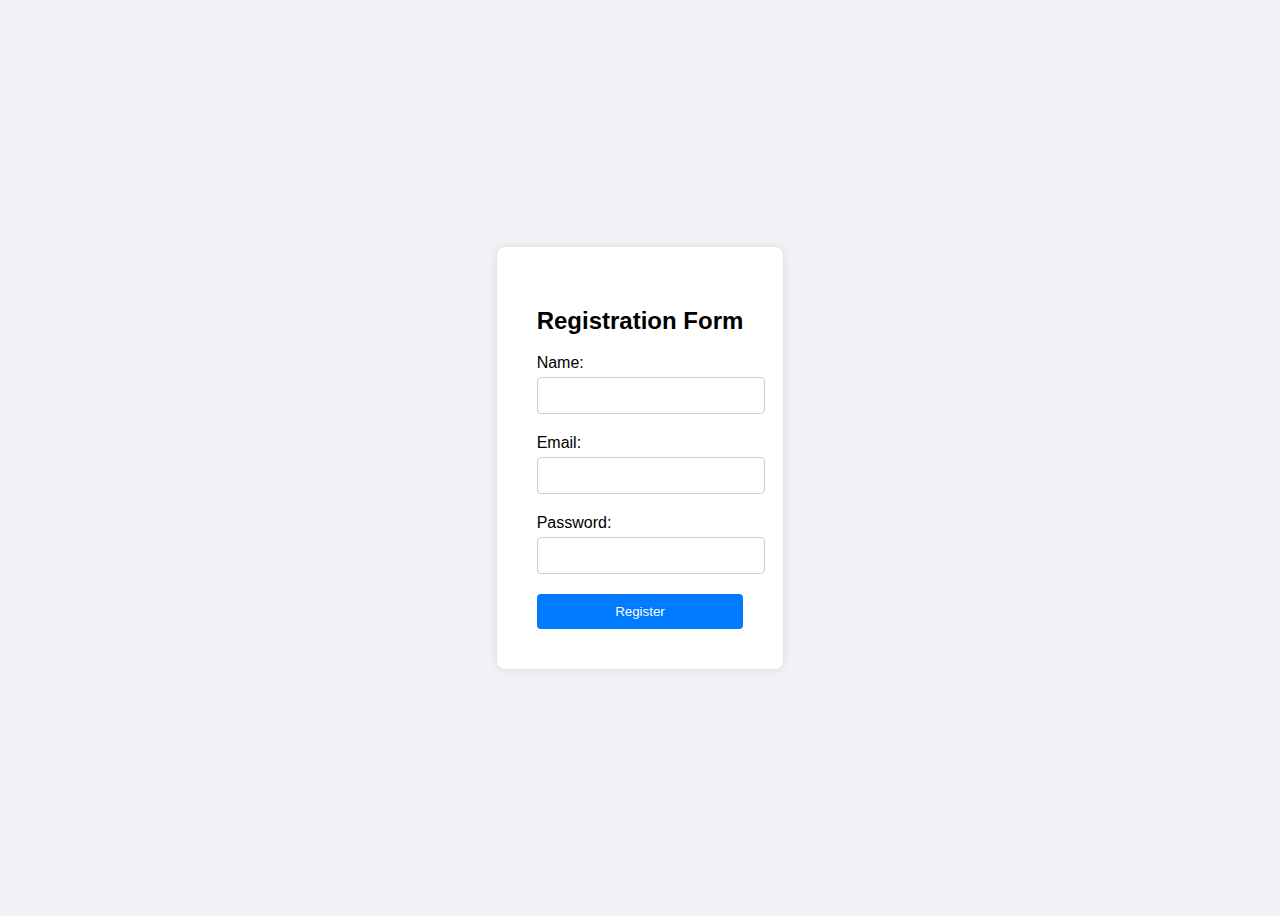
<file: Task-1/index.html>
<!DOCTYPE html>

<head>
    <meta charset="UTF-8">
    <meta name="viewport" content="width=device-width, initial-scale=1.0">
    <title>Project</title>
    <link rel="stylesheet" href="style.css">
</head>

<body>
    <div class="form-container">
        <form id="registrationForm">
            <h2>Registration Form</h2>
            <div class="form-group">
                <label for="name">Name:</label>
                <input type="text" id="name" name="name" required>
            </div>
            <div class="form-group">
                <label for="email">Email:</label>
                <input type="email" id="email" name="email" required>
            </div>
            <div class="form-group">
                <label for="password">Password:</label>
                <input type="password" id="password" name="password" required>
            </div>
            <button type="submit">Register</button>
        </form>
    </div>
    <script src="index.js"></script>
</body>

</html>
</file>
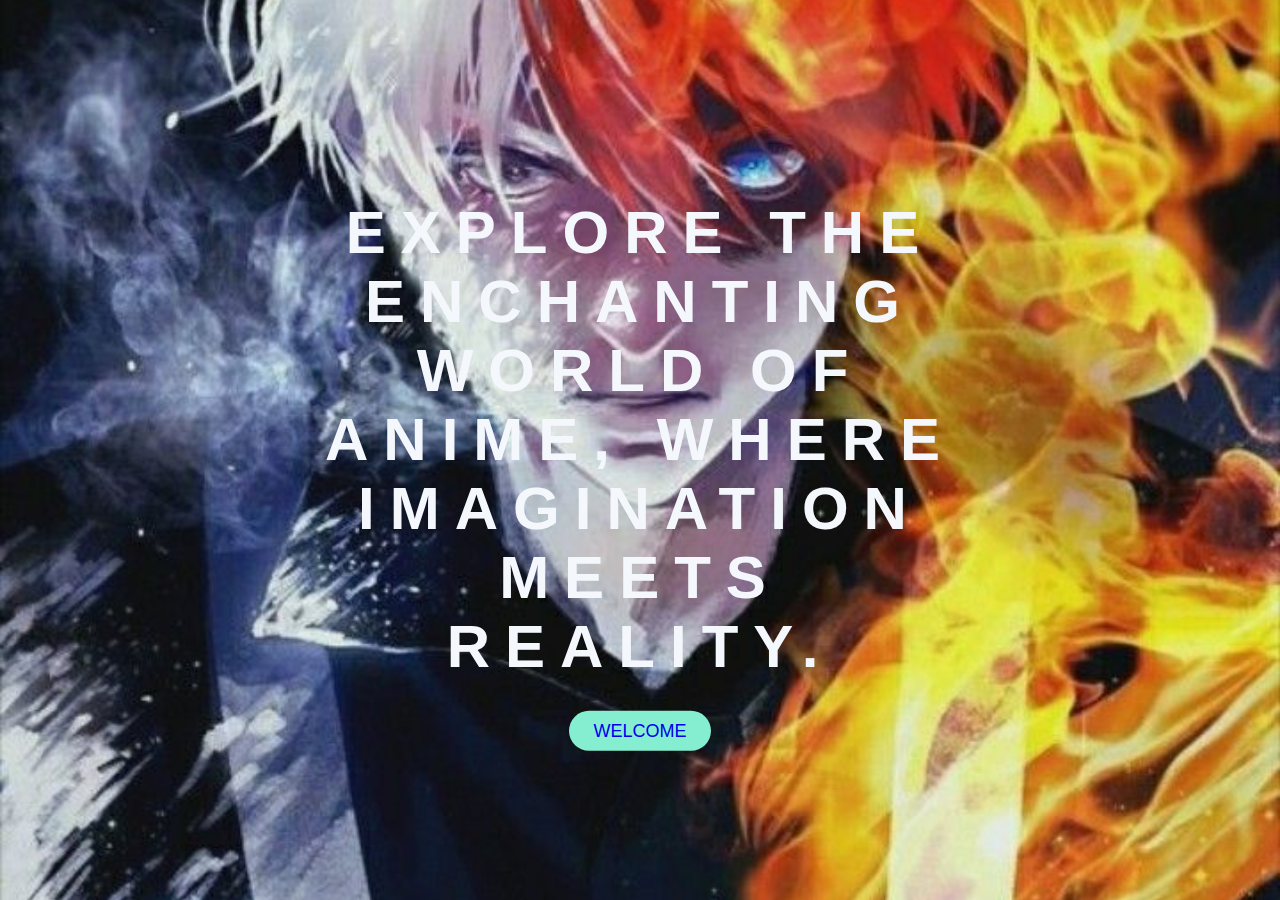
<file: Task-15/index.html>
<!DOCTYPE html>
<html lang="en">

<head>
    <meta charset="UTF-8">
    <meta http-equiv="X-UA-Compatible" content="IE=edge">
    <meta name="viewport" content="width=device-width, initial-scale=1.0">
    <title>Background Change Automatic - Sagar Developer</title>
    <link rel="stylesheet" href="styles.css">
</head>

<body>
    <div class="Section_top">
        <div class="content">
            <h1> Explore the enchanting world of anime, where imagination meets reality. </h1>
                
            <a href="#">Welcome</a>
        </div>
    </div> 
</body>

</html>
</file>
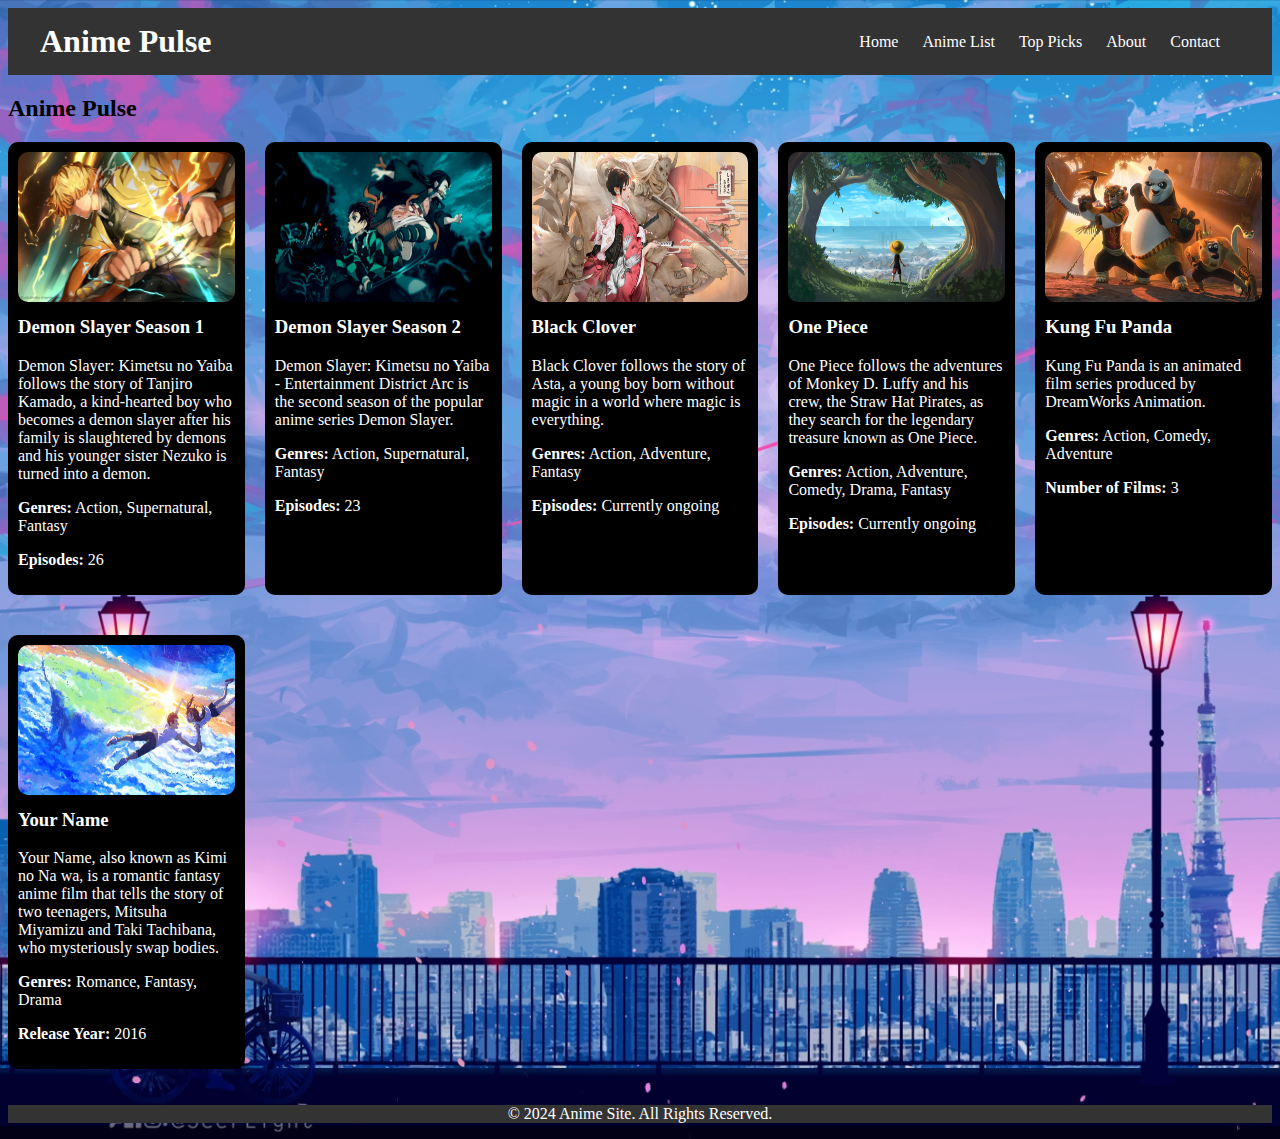
<file: Task-2/index.html>
<!DOCTYPE html>
<html lang="en">
<head>
  <meta charset="UTF-8">
  <meta name="viewport" content="width=device-width, initial-scale=1.0">
  <title>Anime Website</title>
  <link rel="stylesheet" href="styles.css">
</head>
<body>
  <nav class="navbar">
    <div class="container">
      <h1 class="logo">Anime Pulse</h1>
      <ul class="nav-links">
        <li><a href="#">Home</a></li>
        <li><a href="#">Anime List</a></li>
        <li><a href="#">Top Picks</a></li>
        <li><a href="#">About</a></li>
        <li><a href="#">Contact</a></li>
      </ul>
      <div class="menu-toggle">
        <div class="bar"></div>
        <div class="bar"></div>
        <div class="bar"></div>
      </div>
    </div>
  </nav>

  
<div class="content">
  <h2>Anime Pulse</h2>
  <div class="anime-gallery">
    <div class="anime-item">
      <img src="wallpaperflare.com_wallpaper (1).jpg" alt="Anime 1">
      <h3>Demon Slayer Season 1</h3>
      <p>
        Demon Slayer: Kimetsu no Yaiba follows the story of Tanjiro Kamado, a kind-hearted boy who becomes a demon slayer after his family is slaughtered by demons and his younger sister Nezuko is turned into a demon.
      </p>
      <p><strong>Genres:</strong> Action, Supernatural, Fantasy</p>
      <p><strong>Episodes:</strong> 26</p>
    </div>
    <div class="anime-item">
      <img src="wallpaperflare.com_wallpaper (4).jpg" alt="Anime 2">
      <h3>Demon Slayer Season 2</h3>
  <p>
    Demon Slayer: Kimetsu no Yaiba - Entertainment District Arc is the second season of the popular anime series Demon Slayer. 
  </p>
  <p><strong>Genres:</strong> Action, Supernatural, Fantasy</p>
  <p><strong>Episodes:</strong> 23</p>
    </div>
    <div class="anime-item">
      <img src="wallpaperflare.com_wallpaper (7).jpg" alt="Anime 3">
      <h3>Black Clover</h3>
  <p>
    Black Clover follows the story of Asta, a young boy born without magic in a world where magic is everything. 
   </p>
  <p><strong>Genres:</strong> Action, Adventure, Fantasy</p>
  <p><strong>Episodes:</strong> Currently ongoing</p>
    </div>
    <div class="anime-item">
      <img src="wallpaperflare.com_wallpaper (13).jpg" alt="Anime 4">
      <h3>One Piece</h3>
  <p>
    One Piece follows the adventures of Monkey D. Luffy and his crew, the Straw Hat Pirates, as they search for the legendary treasure known as One Piece. 
    </p>
  <p><strong>Genres:</strong> Action, Adventure, Comedy, Drama, Fantasy</p>
  <p><strong>Episodes:</strong> Currently ongoing</p>
    </div>
    <div class="anime-item">
      <img src="wallpaperflare.com_wallpaper (19).jpg" alt="Anime 5">
      <h3>Kung Fu Panda</h3>
  <p>
    Kung Fu Panda is an animated film series produced by DreamWorks Animation. 
     </p>
  <p><strong>Genres:</strong> Action, Comedy, Adventure</p>
  <p><strong>Number of Films:</strong> 3</p>
    </div>
    <div class="anime-item">
      <img src="wallpaperflare.com_wallpaper (22).jpg" alt="Anime 6">
      <h3>Your Name</h3>
      <p>
        Your Name, also known as Kimi no Na wa, is a romantic fantasy anime film that tells the story of two teenagers, Mitsuha Miyamizu and Taki Tachibana, who mysteriously swap bodies. 
         </p>
      <p><strong>Genres:</strong> Romance, Fantasy, Drama</p>
      <p><strong>Release Year:</strong> 2016</p>
    </div>
  </div>
</div>



  <footer class="footer">
    <div class="container">
      <p>&copy; 2024 Anime Site. All Rights Reserved.</p>
    </div>
  </footer>

  <script src="script.js"></script>
</body>
</html>
</file>
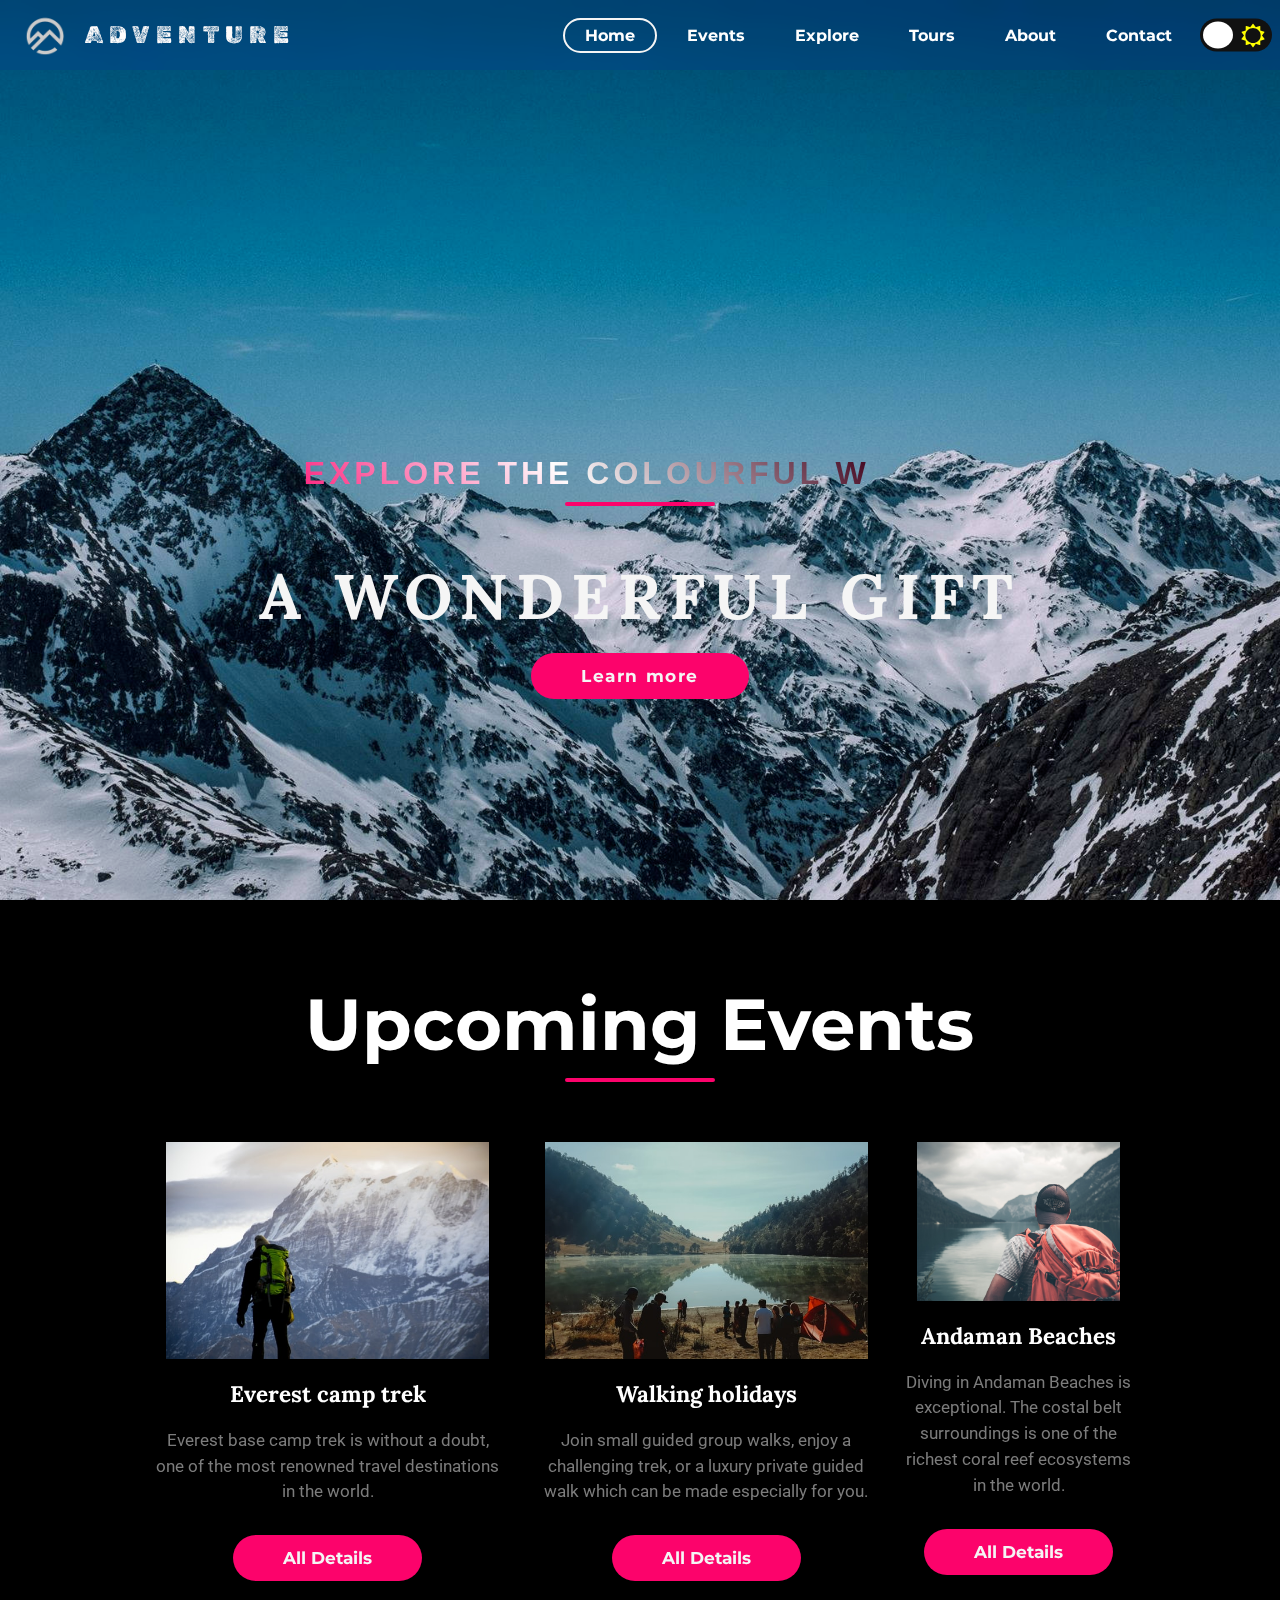
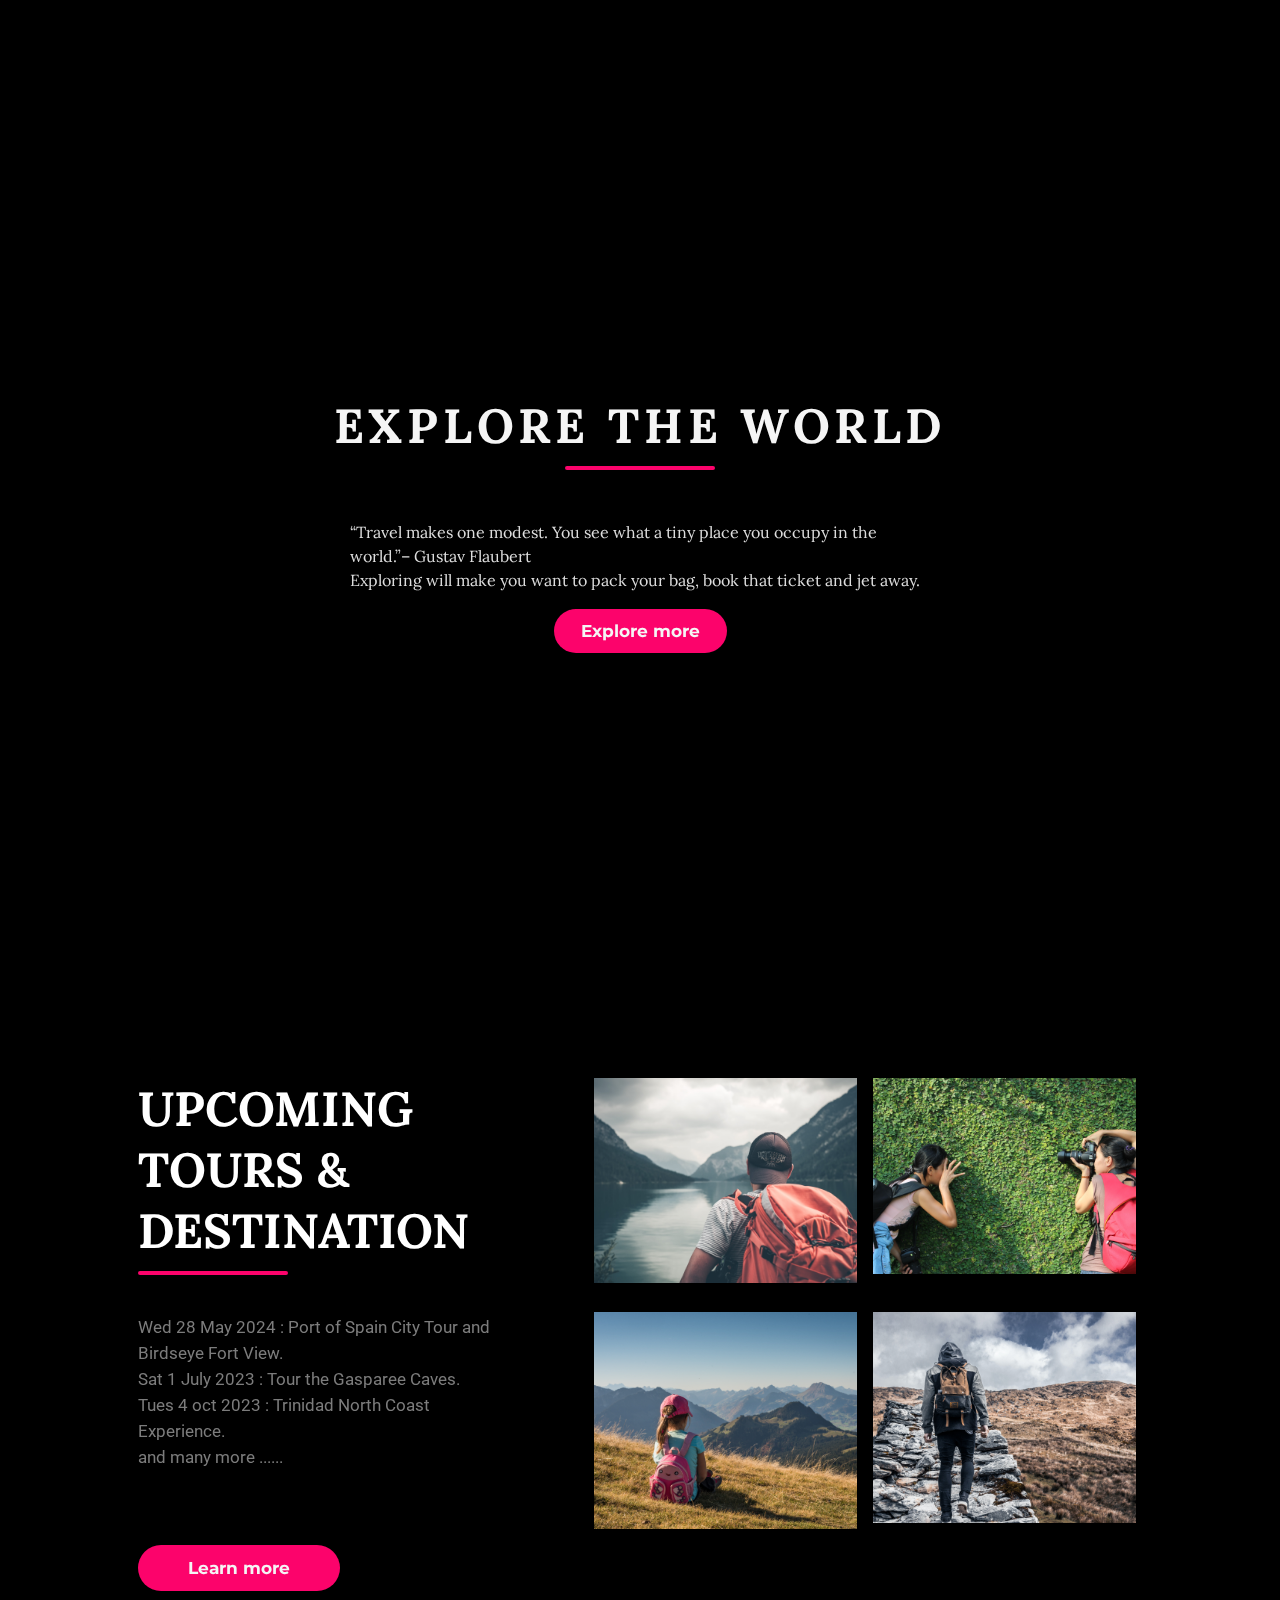
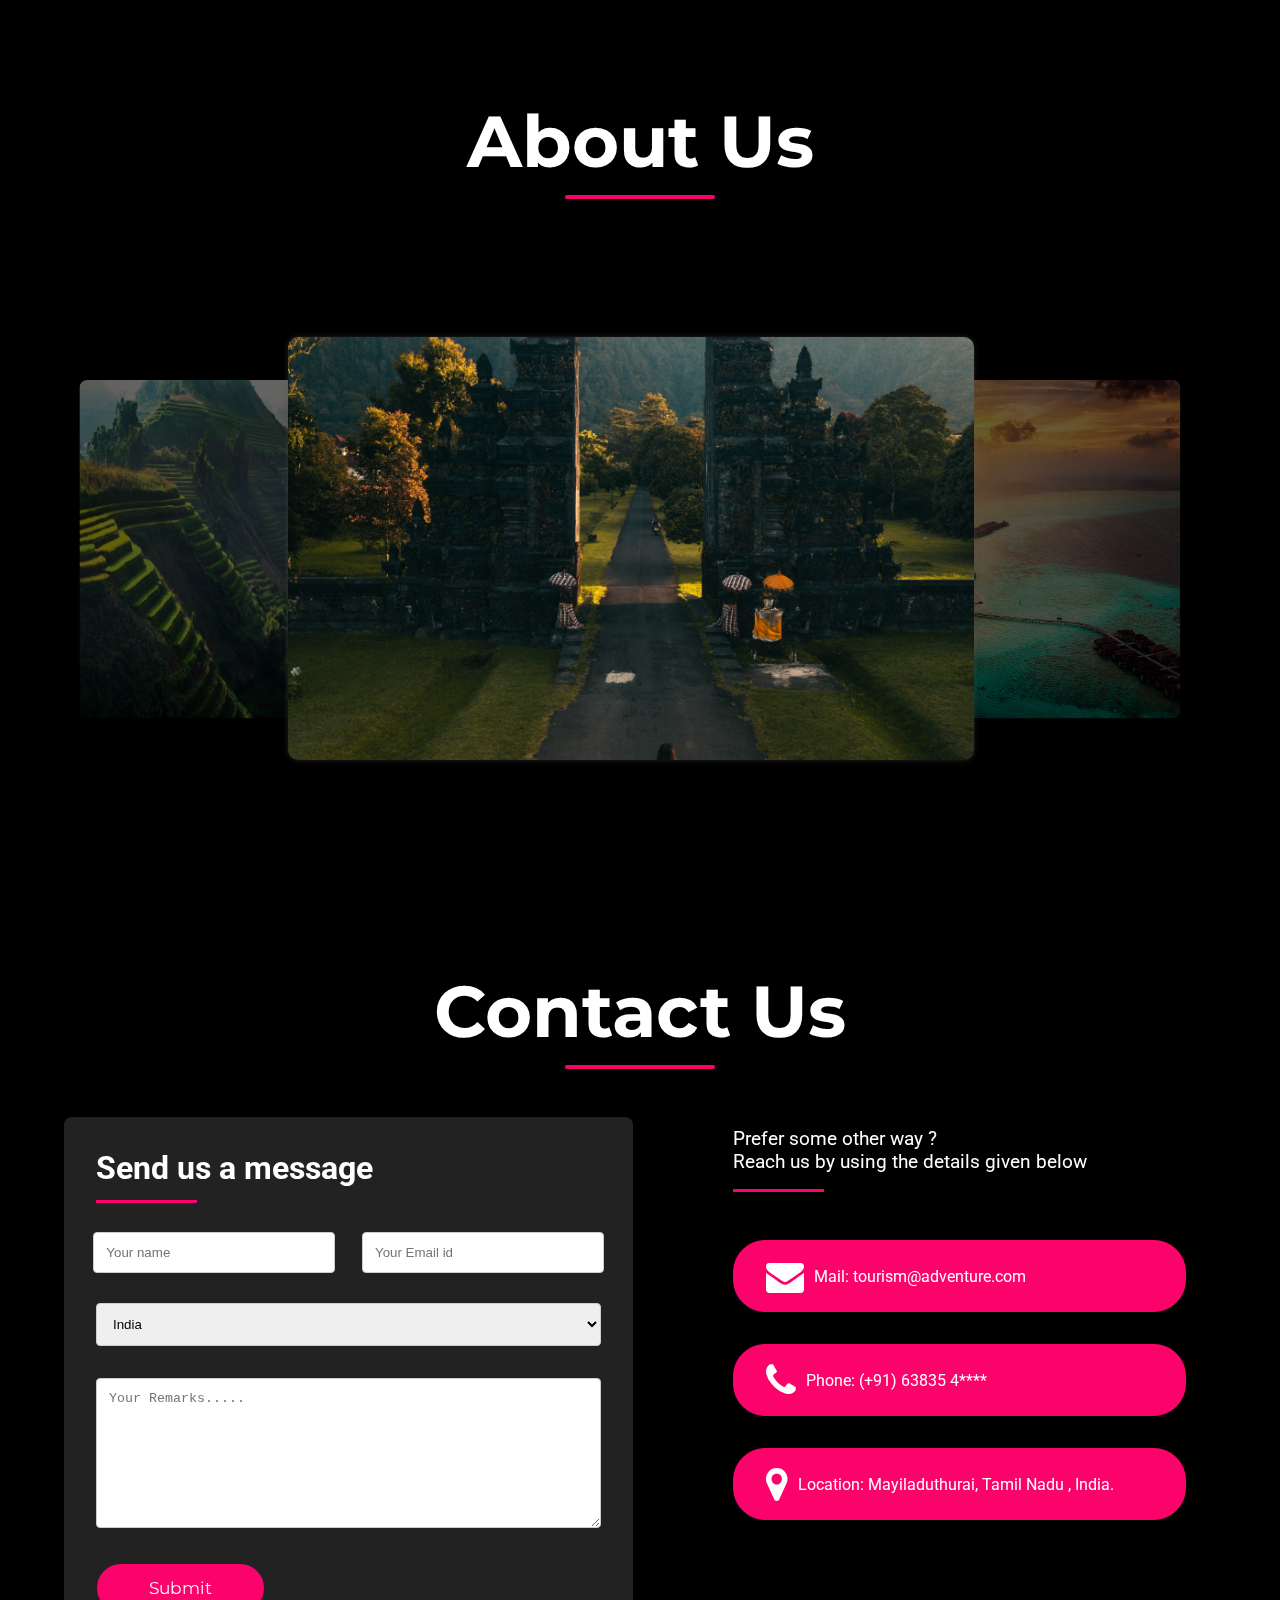
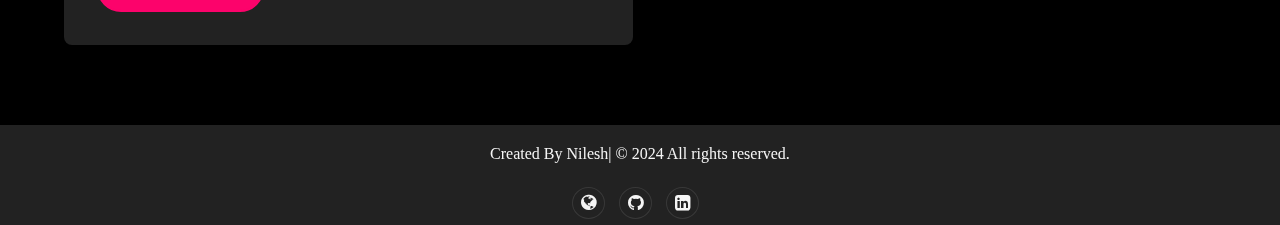
<file: Task-4/index.html>
<!DOCTYPE html>
<html lang="en">

<head>
    <meta charset="UTF-8">
    <meta name="viewport" content="width=device-width, initial-scale=1.0">
    <title>Adventure 🕊</title>
    <link rel="stylesheet" href="https://cdnjs.cloudflare.com/ajax/libs/font-awesome/4.7.0/css/font-awesome.min.css" />
    <link rel="stylesheet" href="css/style.css" />
    <link rel="stylesheet" href="css/responsive.css" />
    <link rel="apple-touch-icon" sizes="180x180" href="img/apple-touch-icon.png" />
    <!-- 
    - favicon
  -->
    <link rel="icon"
        href="data:image/svg+xml,<svg xmlns=%22http://www.w3.org/2000/svg%22 viewBox=%2210 0 100 100%22><text y=%22.90em%22 font-size=%2290%22>🪂</text></svg>">

    <link rel="manifest" href="/site.webmanifest" />
</head>

<body
    onload='if (window.location.href.substr(window.location.href.length - 6) == "#about") { introAboutLogoTransition(); }'>

    <!--navbar-->
    <nav class="navbar glass" style="height: 70px">
        <span><a href="#home" style="display: flex; align-items: center"><img class="img2" src="./img/mountain.png"
                    width="40" style="margin: -25px -10px -25px -20px" />
                <h1 class="logo">&nbsp;ADVENTURE</h1>
            </a></span>
        <ul class="nav-links">
            <li>
                <a href="#home" id="pri" class="active cir_border">Home</a>
            </li>
            <li><a href="#events" id="sec" class="cir_border">Events</a></li>
            <li>
                <a href="#explore" id="tri" class="cir_border">Explore</a>
            </li>
            <li>
                <a href="#tours" id="quad" class="cir_border">Tours</a>
            </li>
            <li><a href="#about" id="quint" class="cir_border">About</a></li>

            <li>
                <a href="#contact" id="hept" class="cir_border">Contact</a>
            </li>
            <li>
                <div>
                    <input type="checkbox" class="checkbox dark" id="checkbox" />
                    <label for="checkbox" class="label">
                        <i class="fa fa-moon-o"></i>
                        <i class="fa fa-sun-o"></i>
                        <div class="ball"></div>
                    </label>
                </div>
            </li>
        </ul>
        <img src="./img/menu-btn.png" alt="" class="menu-btn" />
    </nav>
    <!--navbar-->

    <header id="home">
        <div class="header-content">
            <h2 id="quote">Explore the colourful World</h2>
            <div class="line"></div>
            <h1>A WONDERFUL GIFT</h1>
            <a href="#about" class="ctn"
                onclick='removeall(); $("#quad").css("border", "2px solid whitesmoke"); $("#quad").css("border-radius", "20px");'>Learn
                more</a>
        </div>
    </header>

    <!--Events-->
    <section class="events" id="events">
        <div class="container">
            <div class="title">
                <h1 class="dark">Upcoming Events</h1>
                <div class="line"></div>
            </div>
            <div class="row">
                <article class="card col">
                    <img class="card-img" src="./img/img1.jfif" />
                    <h4 class="dark">Everest camp trek</h4>
                    <p class="font-color">
                        Everest base camp trek is without a doubt, one of
                        the most renowned travel destinations in the world.
                    </p>
                    <a href="#" class="ctn">All Details</a>
                </article>
                <article class="card col">
                    <img src="./img/img2.jfif" />
                    <h4 class="dark">Walking holidays</h4>
                    <p class="font-color">
                        Join small guided group walks, enjoy a challenging
                        trek, or a luxury private guided walk which can be
                        made especially for you.
                    </p>
                    <a href="#" class="ctn">All Details</a>
                </article>
                <article class="card col">
                    <img src="./img/img3.png" />
                    <h4 class="dark">Andaman Beaches</h4>
                    <p class="font-color">
                        Diving in Andaman Beaches is exceptional. The costal
                        belt surroundings is one of the richest coral reef
                        ecosystems in the world.
                    </p>
                    <a href="#" class="ctn">All Details</a>
                </article>
            </div>
        </div>
    </section>
    <!--Events-->

    <!--Explore-->
    <section class="explore" id="explore">
        <div class="explore-content">
            <h1>EXPLORE THE WORLD</h1>
            <div class="line"></div>
            <p>
                “Travel makes one modest. You see what a tiny place you
                occupy in the world.”– Gustav Flaubert <br />Exploring will
                make you want to pack your bag, book that ticket and jet
                away.
            </p>
            <a href="#" class="ctn">Explore more</a>
        </div>
    </section>
    <!--Explore-->

    <!--tours-->
    <section class="tours" id="tours">
        <div class="container row">
            <div class="col content-col">
                <h1 class="font-color">UPCOMING TOURS & DESTINATION</h1>
                <div class="line"></div>
                <p>
                    Wed 28 May 2024 : Port of Spain City Tour and Birdseye
                    Fort View. <br />
                    Sat 1 July 2023 : Tour the Gasparee Caves.<br />
                    Tues 4 oct 2023 : Trinidad North Coast Experience.
                    <br />
                    and many more ......
                </p>
                <a href="#" class="ctn">Learn more</a>
            </div>
            <div class="image-col">
                <div class="image-gallery">
                    <img src="./img/img3.png" alt="" />
                    <img src="./img/img4.png" alt="" />
                    <img src="./img/img5.png" alt="" />
                    <img src="./img/img6.png" alt="" />
                </div>
            </div>
        </div>
        <br /><br /><br /><br />
    </section>
    <!--tours-->

    <!-- About -->
    <section id="about">
        <div class="title">
            <h1 class="font-color">About Us</h1>
            <div class="line"></div>
        </div>
        <br />
        <div id="about_us">
            <div class="boxx">
                <div class="containerx">
                    <input type="radio" name="slider" id="item-1" checked />
                    <input type="radio" name="slider" id="item-2" />
                    <input type="radio" name="slider" id="item-3" />
                    <div class="cards">
                        <label class="cardt" for="item-1" id="col-img-1">
                            <img src="./img/carousel-img1.jpg" />
                        </label>
                        <label class="cardt" for="item-2" id="col-img-2">
                            <img src="./img/carousel-img2.jpg" />
                        </label>
                        <label class="cardt" for="item-3" id="col-img-3">
                            <img src="./img/carousel-img3.jpg" />
                        </label>
                    </div>
                </div>
                <span id="about-quad"><a href="#home">
                        <center>
                            <h1 style="
                                    font-family: var(--ff-montserrat);
                                    color: white;
                                ">
                                Find that
                            </h1>
                            <br />
                            <img class="img2" src="./img/mountain_dark.jpg" width="200" style="border-radius: 12%" />
                            <br />
                            <h1 class="logo" style="font-size: 50px">
                                ADVENTURE
                            </h1>
                        </center>
                    </a>
                </span>
            </div>
        </div>
    </section>
    <!-- About -->


    <!-- contact -->
    <section id="contact">
        <div class="title">
            <h1 class="font-color">Contact Us</h1>
            <div class="line"></div>
        </div>
        <div class="contact_us">
            <form class="cform" action="" method="post">
                <div class="crow-message">
                    <h1 class="color">Send us a message</h1>
                    <div></div>
                </div>
                <div class="crow-in">
                    <input type="text" id="name" name="name" placeholder="Your name" />
                    <input type="text" id="email" name="email" placeholder="Your Email id" />
                </div>
                <div class="crow">
                    <div class="ccol-left">
                        <select name="country" id="country">
                            <option value="India">India</option>
                            <option value="Russia">Russia</option>
                            <option value="usa">USA</option>
                            <option value="Japan">Japan</option>
                            <option value="France">France</option>
                            <option value="Brazil">Brazil</option>
                        </select>
                    </div>
                </div>
                <div class="crow">
                    <div class="ccol-left">
                        <textarea type="text" id="remarks" name="remarks" placeholder="Your Remarks....."
                            style="height: 150px"></textarea>
                    </div>
                </div>
                <input class="crow-s" type="submit" value="Submit" />
            </form>
            <div class="cbox">
                <div>
                    <p class="cbox-message">
                        Prefer some other way ?<br />Reach us by using the
                        details given below
                    </p>
                    <div class="cbox-line"></div>
                </div>
                <div class="c_boxx">
                    <a href="mailto:abc@gmail.com"><i class="fa fa-envelope"></i>
                        Mail: tourism@adventure.com
                    </a>
                </div>
                <div class="c_boxx">
                    <a href="tel:+91 9999996633"><i class="fa fa-phone"></i>
                        Phone: (+91) 63835 4****
                    </a>
                </div>
                <div class="c_boxx">
                    <a href="#"><i class="fa fa-map-marker"></i>
                        Location: Mayiladuthurai, Tamil Nadu , India.
                    </a>
                </div>
            </div>
        </div>
    </section>
    <!-- contact  -->

    <!-- up scroll -->
    <i class="fa fa-chevron-up" onclick="topFunction()" id="upbtn"></i>
    <!-- end -->

    <!--footer-->
    <section class="footer" style="height: 10vh;">
        <span>Created By <a>Nilesh</a>| &#169; 2024 All rights
            reserved.</span>
        <div class="social">
            <li>
                <a target="_blank" rel="noreferrer"><i
                        class="fa fa-globe"></i></a>
                <a href="https://github.com/NileshBhangare" target="_blank" rel="noreferrer"><i
                        class="fa fa-github"></i></a>
                <a href="https://www.linkedin.com/in/nilesh-bhangare-8a2a17207/" target="_blank" rel="noreferrer"><i
                        class="fa fa-linkedin-square"></i></a>
            </li>
        </div>
    </section>
    <!--footer-->


    <script>
        const menuBtn = document.querySelector(".menu-btn");
        const navlinks = document.querySelector(".nav-links");

        menuBtn.addEventListener("click", () => {
            navlinks.classList.toggle("mobile-menu");
        });
    </script>
    <script src="https://code.jquery.com/jquery-3.6.0.js"></script>
    <script src="js/script.js"></script>
</body>

</html>
</file>
<file: Task-1/style.css>
body {
    font-family: Arial, sans-serif;
    display: flex;
    justify-content: center;
    align-items: center;
    height: 100vh;
    background-color: #f0f2f5;
}

.form-container {
    /* height: 100px;
    width: 200px; */
    background-color: white;
    padding: 40px;
    border-radius: 8px;
    box-shadow: 0 0 10px rgba(0, 0, 0, 0.1);
}

form {
    display: flex;
    flex-direction: column;
}

.form-group {
    margin-bottom: 20px;
}

label {
    display: block;
    margin-bottom: 5px;
}

input[type="text"],
input[type="email"],
input[type="password"] {
    width: 100%;
    padding: 10px;
    border: 1px solid #ccc;
    border-radius: 4px;
}

button {
    background-color: #007bff;
    color: white;
    padding: 10px;
    border: none;
    border-radius: 4px;
    cursor: pointer;
}

button:hover {
    background-color: #0056b3;
}
</file>
<file: Task-15/styles.css>
body,html{
    margin: 0;
    padding: 0;
    width: 100%;
    height: 100vh;
    font-family: sans-serif;
}
.Section_top{
    width: 100%;
    height: 100%;
    overflow: hidden;
    position: relative;
    background-image: url(img10.jpg);
    background-position: center;
    background-repeat: no-repeat;
    background-size: cover;
    text-align: center;
    justify-content: center;
    animation: change 10s infinite ease-in-out;
}
.content{
    position: absolute;
    top: 50%;
    left: 50%;
    transform: translate(-50%, -50%);
    text-transform: uppercase;

}
.content h1{
    color: #f4f8fc;
    font-size: 60px;
    letter-spacing: 15px;
}
.content h1 span{
    color: #733ceb;
}
.content a{
    background: #85eed0;
    padding: 10px 24px;
    text-decoration: none;
    font-size: 18px;
    border-radius: 20px;
}
.content a:hover{
    background: #034e88;
    color: #fff;
}
@keyframes change{
    0%
    {
        background-image: url(img8.jpg);
    }
    20%
    {
        background-image: url(img2.jpg);
    }
    40%
    {
        background-image: url(img6.jpg);
    }
    60%
    {
        background-image: url(img1.jpg);
    }
    80%
    {
        background-image: url(img9.jpg);
    }
    100%
    {
        background-image: url(img10.jpg);
    }
}
</file>
<file: Task-2/styles.css>
body {
   
    background-image: url('wallpaperflare.com_wallpaper (11).jpg');
    background-size: cover;
    background-position: center;
  }
  
  .container {
    max-width: 1200px;
    margin: 0 auto;
    padding: 0 20px;
  }
  
  .navbar {
    background-color: #333;
    color: #fff;
    padding: 15px 0;
  }
  
  .navbar .container {
    display: flex;
    justify-content: space-between;
    align-items: center;
  }
  
  .logo {
    margin: 0;
  }
  
  .nav-links {
    list-style: none;
    margin: 0;
    padding: 0;
  }
  
  .nav-links li {
    display: inline-block;
    margin-right: 20px;
  }
  
  .nav-links li a {
    color: #fff;
    text-decoration: none;
  }

  /* Additional styles for anime gallery */
.anime-gallery {
  display: grid;
  grid-template-columns: repeat(auto-fill, minmax(200px, 1fr));
  grid-gap: 20px;
  
}

.anime-gallery img {
  width: 100%;
  height: 150px;
}

.anime-item {
  background-color: black; /* Set background color to black */
  color: white; /* Set text color to white */
  padding: 10px; /* Add padding to create space around the content */
  border-radius: 10px; /* Add border radius for rounded corners */
  margin-bottom: 20px; /* Add margin between cards */
}

.anime-item img {
  width: 100%; /* Make images fill the card width */
  border-radius: 10px; /* Add border radius for rounded image corners */
}

.anime-item h3 {
  margin-top: 10px; /* Add margin above title */
}

.anime-item p {
  margin-top: 10px; /* Add margin above paragraphs */
}


.menu-toggle {
    display: none;
    flex-direction: column;
    cursor: pointer;
  }
  
  .bar {
    width: 25px;
    height: 3px;
    background-color: #fff;
    margin: 4px 0;
  }
  
  .footer {
    background-color: #333;
    color: #fff;
    text-align: center;
    padding: 10px,10px;
  }
  
  .content {
    min-height: calc(100vh - 150px); 
  }
</file>
<file: Task-4/css/style.css>
/* Google fonts */

@import url("https://fonts.googleapis.com/css2?family=Lora:wght@400;700&family=Montserrat:wght@400;800&family=Parisienne&family=Roboto&family=Teko:wght@300&display=swap");
@import url("https://fonts.googleapis.com/css2?family=Rubik+Dirt&display=swap");

/* Root element (aka html) */
:root {
  box-sizing: border-box;
  scroll-behavior: smooth;

  /* CSS Variables */
  /* Fonts */
  --ff-parisienne: "Parisienne", cursive;
  --ff-montserrat: "Montserrat", sans-serif;
  --ff-lora: "Lora", serif;
  --ff-roboto: "Roboto", sans-serif;
  --ff-rubik-dirt: "Rubik Dirt", cursive;
  --fs-paragraphs: calc(0.8rem + 0.35vw);
  --fs-links-btns: calc(0.65rem + 0.5vw);
}

/* Global */
*,
*::before,
*::after {
  margin: 0;
  padding: 0;
  box-sizing: inherit;
}

img {
  max-width: 100%;
  display: block;
}

a {
  text-decoration: none;
}

ul {
  list-style: none;
}

span {
  color: #7c7c7c;
  padding: 0px 40px;
}

/* .active {
  color: #fc036b;
  border-radius: 20px;
  background: whitesmoke;
  font-weight: bold;
} */

body,
html {
  overflow-x: hidden;
  box-sizing: border-box;
}

.container {
  width: 98%;
  max-width: 91rem;
  margin: 0 auto;
}

/*scrollbar*/

::-webkit-scrollbar {
  width: 10px;
}

::-webkit-scrollbar-thumb {
  background: gray;
  border-radius: 10px;
}

/* Navbar */

.navbar {
  position: fixed;
  top: 0;
  left: 0;
  background: rgba(0, 0, 0, 0.2);
  backdrop-filter: saturate(180%) blur(10px);
  display: flex;
  width: 100%;
  justify-content: space-between;
  align-items: center;
  padding: 12px 5px;
  z-index: 10;
  color: whitesmoke;
}

.logo {
  font-family: var(--ff-rubik-dirt);
  font-size: 1.5rem;
  text-transform: uppercase;
  letter-spacing: 0.4rem;
  padding: 0 1.2rem;
  font-weight: 300;
  color: rgb(254, 252, 252); 
  
  
}



.nav-links {
  display: flex;
  align-items: center;
}

.nav-links li {
  font-family: var(--ff-montserrat);
  margin: 0px 15px;
}

.nav-links li a {
  color: white;
  cursor: pointer;
}

.cir_border {
  padding: 6px 20px;
  font-weight: bold;
  border: 2px hidden whitesmoke;
  border-radius: 20px;
  margin: 0px -10px;
}

header {
  width: 100vw;
  height: 100vh;
  background-image: url("../img/bg.png");
  background-position: bottom;
  background-attachment: fixed;
  background-size: cover;
  display: flex;
  align-items: end;
  justify-content: center;
}

.header-content {
  font-family: var(--ff-lora);
  letter-spacing: 0.5rem;
  color: whitesmoke;
  text-align: center;
  z-index: 1;
  padding: 4rem;
  margin-bottom: 150px;
}

.header-content a {
  letter-spacing: 0.1rem;
}

.header-content h2 {
  font-size: 4vmin;
}

.line {
  width: 150px;
  height: 4px;
  background: #fc036b;
  margin: 10px auto;
  border-radius: 5px;
}

.header-content h1 {
  font-size: 7vmin;
  margin-top: 50px;
  margin-bottom: 30px;
}

.ctn {
  font-family: var(--ff-montserrat);
  font-size: var(--fs-links-btns);
  font-weight: 700;
  padding: 13px 50px;
  background: #fc036b;
  border-radius: 30px;
  color: whitesmoke;
}

.menu-btn {
  position: absolute;
  top: 30px;
  right: 30px;
  width: 40px;
  cursor: pointer;
  display: none;
}

/* Events */
section {
  width: 80%;
  margin: 80px auto;
}

.title {
  text-align: center;
  font-family: var(--ff-montserrat);
  font-size: 4vmin;
}

.row {
  display: flex;
  width: 100%;
  justify-content: space-between;
  align-items: center;
}

.card {
  cursor: pointer;
  height :400px
}

.row .col {
  display: flex;
  flex-direction: column;
  align-items: center;
  margin: 10px;
  height: 450px;
}

.row .col img {
  width: 90%;
}

.events .row {
  margin-top: 50px;
}

.col > h4 {
  font-size: calc(1rem + 0.5vw);
  margin: 20px auto;
  font-family: var(--ff-lora);
}

.col p {
  color: #7c7c7c;
  padding: 0px 40px;
  font-size: var(--fs-paragraphs);
  font-family: var(--ff-roboto);
}

.col > p {
  color: #7c7c7c;
  padding: 0;
  line-height: 1.5;
  text-align: center;
  max-width: 35ch;
}

.events .ctn {
  margin-top: 30px;
}

/* explore */
.explore {
  width: 100%;
  height: 100vh;
  background-image: url(../img/bg2.png);
  background-attachment: fixed;
  background-position: center;
  background-size: cover;
  background-repeat: no-repeat;
  display: flex;
  align-items: center;
}

.explore-content {
  font-family: var(--ff-lora);
  color: whitesmoke;
  display: flex;
  align-items: center;
  flex-direction: column;
  margin-left: 8rem;
  position: relative;
  z-index: 1;
  padding: 2rem 17px;
  margin: auto;
}

.explore-content::after {
  content: "";
  position: absolute;
  inset: 0;
  z-index: -1;
  display: block;
  background: rgba(0, 0, 0, 0.2);
  backdrop-filter: blur(2.5px);
  border-radius: 0.5rem;
}

.explore-content h1 {
  /* width: 100%; */
  font-size: calc(2.2rem + 1vw);
  letter-spacing: 0.3rem;
  margin: auto;
}

.explore-content .line {
  margin-bottom: 50px;
}

.explore-content p {
  color: rgb(221, 221, 221);
  max-width: 65ch;
  line-height: 1.5;
  text-align: left;
  padding: 0px 35px;
}

.explore-content .ctn {
  margin: 17px auto;
  padding: 12px 27px;
}

/* tours */
.image-gallery {
  display: grid;
  gap: 1.8rem 1rem;
  grid-template-columns: repeat(2, 1fr);
  justify-content: center;
  padding: 1rem;
}

.tours .row {
  gap: 4rem;
}

.content-col {
  position: relative;
}

.content-col h1 {
  font-size: calc(2.2rem + 1vw);
  font-family: var(--ff-lora);
  max-width: 15.5ch;
}

.content-col .line {
  margin-left: 0;
}

.content-col p {
  padding: 0;
  margin: 30px 0;
  width: 100%;
  text-align: left;
  max-width: 40ch;
}

.content-col .ctn {
  position: absolute;
  left: 0;
  bottom: -14%;
}

/* about */
#about {
  width: 100%;
}

#about_us {
  background: url("https://awe365.com/wp-content/uploads/2013/07/adventure-sports-hang-gliding-flickrcc-image-by-Steve-Slater.jpg");
  width: 100%;
  height: 630px;
  background-repeat: no-repeat;
  background-size: cover;
  background-attachment: fixed;
  margin: 30px 0px 0px 0px;
}

#about_us div {
  padding: 10px;
  display: grid;
  align-items: center; 
  grid-template-columns: 2fr 1fr 1fr;
  column-gap: 5px;
  position: relative;
}


#about_us div span {
  margin: 0;
  position: absolute;
  top: 60%;
  opacity: 0;
  left: 80%;
  -ms-transform: translate(-50%, -50%);
  transform: translate(-50%, -50%);
  transition: 1s;
}

#about_us p {
  width: 43em;
  color: white;
  text-align: justify;
  padding-top: 14em;
  font-family: "Work Sans", sans-serif;
  margin-left: 6em;
}

#about_us p::first-letter {
  padding-left: 47px;
  font-size: 55px;
  color: #fc036b;
}

/* Contributors */
.contributors {
  display: flex;
  align-items: center;
  justify-content: space-evenly;
  margin-top: 0em;
  padding: 5em 2em;
  flex-wrap: wrap;
  width: 100%;
  min-height: 100vh;
  background-color: #000;
  font-family: "Montserrat", sans-serif;
}

.concard {
  background-color: #ffff;
  padding: 0.2em 0.5em;
  color: #222;
  height: 12em;
  width: 10em;
  border-radius: 5px;
  margin: 1.5em 0.5em;
  display: flex;
  flex-direction: column;
  align-items: center;
  justify-content: center;
}
.concard:hover {
  background-color: #fb036b;
  border-bottom: 5px solid #fff;
  color: #fff;
  transform: translateY(-7.5px);
  transition: background-color 0.5s ease, transform 1s ease,
    border-bottom 0.5s ease 0.2s;
}

.concard .pfp {
  width: 50%;
  border-radius: 100%;
}
.text {
  margin: 1em 0em 0em 0em;
  text-align: center;
  font-size: 0.9em;
}
.text h1 {
  font-weight: 600;
  font-size: 20px;
  font-family: "Teko", sans-serif;
}
.logolink {
  margin: 0.6em 0em 0em 0em;
  width: 25%;
}
.logolink img {
  border-radius: 100%;
  background-color: #ffff;
}
.logolink .github-logo {
  width: 100%;
}

/* contact */
#contact {
  width: 90%;
}

.contact_us {
  margin-top: 3rem;
  display: flex;
  font-family: var(--ff-roboto);
}

form {
  width: 50%;
}

.cbox {
  width: 45%;
  margin-left: 70px;
  padding: 10px 30px;
}

.cbox-message {
  font-size: 1.2em;
  margin: 0;
}

.cbox-line {
  width: 20%;
  height: 0.2em;
  background-color: #fb036b;
  margin-bottom: 3em;
  margin-top: 1em;
}

.c_boxx a p {
  color: white;
  font-size: 1em;
  font-weight: 100;
  padding: 1rem;
  padding: 0px 40px;
}

.c_boxx a {
  padding: 1em;
  margin-bottom: 2em;
  padding-left: 2em;
  border: 0.1em solid #fc036b;
  background-color: #fc036b;
  color: white;
  display: flex;
  border-radius: 2em;
  align-items: center;
  border: #fc036b 0.1em solid;
  font-size: 1em;
}

.c_boxx a:hover {
  background-color: white;
  color: #fc036b;
  transition: all 0.5s ease;
}

.c_boxx i {
  font-size: 38px;
  margin-right: 10px;
  /* margin-left: 0.5em; */
}

input[type="text"],
select,
textarea {
  width: 100%;
  padding: 12px;
  border: 1px solid #ccc;
  border-radius: 4px;
  resize: vertical;
}

label {
  padding: 0px 0px 7px 6px;
  display: inline-block;
}

input[type="submit"] {
  background-color: #fc036b;
  color: whitesmoke;
  padding: 12px 50px;
  border: 2px solid #fc036b;
  border-radius: 100vmax;
  cursor: pointer;
  font-family: var(--ff-montserrat);
  font-size: var(--fs-links-btns);
}

input[type="submit"]:hover {
  background-color: whitesmoke;
  color: #fc036b;
}

.cform {
  background-color: #222;
  padding: 1em;
  border-radius: 0.5rem;
}

.ccol {
  float: left;
  width: 25%;
  margin-top: 6px;
}

.crow-in {
  width: 100%;
  display: flex;
  justify-content: space-between;
}

.crow-message {
  margin: 1rem;
}

.crow-message div {
  width: 20%;
  display: block;
  height: 1em;
  border-bottom: 3px solid #fc036b;
}

.ccol-left {
  margin: 1em;
}

.ccol {
  float: left;
  width: 100%;
  margin-top: 6px;
}

#name {
  width: 90%;
  margin: 1em;
}

#email {
  width: 90%;
  margin: 1em;
}

.crow:after,
.crow-s::after {
  content: "";
  display: table;
  clear: both;
}

.crow-s {
  margin: 1em;
  color: #fc036b;
}

/* footer */
.footer {
  width: 100%;
  min-height: 100px;
  padding: 20px 80px;
  margin: 0;
  background: #222;
  text-align: center;
}

.footer p {
  color: whitesmoke;
  margin: 20px auto;
  padding: 20px auto;
}

.footer span {
  display: block;
  color: whitesmoke;
  padding: 20px auto;
}

.social {
  width: 360px;
  margin: 30px auto;
}

.social li {
  list-style: none;
}

.social a {
  margin-right: 10px;
  font-size: 18px;
  background-color: transparent;
  border-radius: 50%;
  padding: 5px 8px;
  border: 1px solid rgba(255, 255, 255, 0.1);
}

.social a:hover {
  background-color: #fc036b;
}

.social i {
  display: inline;
  text-align: center;
  color: whitesmoke;
}

/* animations */
img {
  transition: transform 0.3s ease;
}

img:hover {
  transform: scale(1.1);
}

.cir_border:hover{
    color: #fc036b
}


.active {
  border: 2px solid whitesmoke;
  border-radius: 20px;
  color: #fc036b;
  cursor: pointer;
}

.ctn:hover {
  background: whitesmoke;
  color: #fc036b;
  box-shadow: 2px 2px 5px #00000056;
  cursor: pointer;
}

.nav-links .ctn:hover a {
  color: #fc036b;
}

body {
 background-color: black;
  color: white;
}

body.dark{
  background-color: white;
  color: black;
}

.checkbox {
  opacity: 0;
  position: absolute;
}

.label {
  width: 48px;
  height: 22px;
  background-color:#111;
  display: flex;
  border-radius:50px;
  align-items: center;
  justify-content: space-between;
  padding: 5px;
  position: relative;
  transform: scale(1.5);
}

.ball {
  width: 20px;
  height: 18px;
  background-color: white;
  position: absolute;
  top: 2px;
  left: 2px;
  border-radius: 50%;
  transition: transform 0.2s linear;
}

/*  target the elemenent after the label*/
.checkbox:checked + .label .ball{
  transform: translateX(24px);
}

.fa-moon-o {
  color: white;
}

.fa-sun-o {
  color: yellow;
}

.color{
  color:white;
}
/* scroll button */
#upbtn {
  display: none;
  position: fixed; 
  bottom: 20px; 
  right: 30px;
  z-index: 99;
  border: none; 
  outline: none; 
  cursor: pointer; 
  padding: 15px; 
  font-size: 40px; 
}
#upbtn:hover {
  background-color: #fc036b; 
}

#quote {
  position: relative;
  font-family: sans-serif;
  text-transform: uppercase;
  font-size: 2em;
  letter-spacing: 4px;
  overflow: hidden;
  background: linear-gradient(45deg, #fc036b, #fff, #41031d);
  background-repeat: no-repeat;
  background-size: 80%;
  animation: animate 8s linear infinite;
  -webkit-background-clip: text;
  -webkit-text-fill-color: rgba(255, 255, 255, 0);
}

@keyframes animate {
  0% {
    background-position: -500%;
  }
  100% {
    background-position: 500%;
  }
}


/* carousel */

@import url("https://fonts.googleapis.com/css?family=DM+Sans:400,500,700&display=swap");


input[type=radio] {
  display: none;
}

.cardt {
  position: absolute;
  width: 60%;
  height: 100%;
  left: 5vw;
  right: 0;
  top: 14%;
  margin: auto;
  transition: transform .4s ease;
  cursor: pointer;
}

.containerx {
  width: 100%;
  height: 50vh;
  transform-style: preserve-3d;
}

.cards {
  position: relative;
  width: 100vh;
  height: 100%;
}

.cards label img {
  width: 100%;
  height: 100%;
  border-radius: 10px;
  object-fit: cover;
}

#item-1:checked ~ .cards #col-img-3, #item-2:checked ~ .cards #col-img-1, #item-3:checked ~ .cards #col-img-2 {
  transform: translatex(-40%) scale(.8);
  opacity: .4;
  z-index: 0;
}

#item-1:checked ~ .cards #col-img-2, #item-2:checked ~ .cards #col-img-3, #item-3:checked ~ .cards #col-img-1 {
  transform: translatex(40%) scale(.8);
  opacity: .4;
  z-index: 0;
}

#item-1:checked ~ .cards #col-img-1, #item-2:checked ~ .cards #col-img-2, #item-3:checked ~ .cards #col-img-3 {
  transform: translatex(0) scale(1);
  opacity: 1;
  z-index: 1;
  
  img {
    box-shadow: 0px 0px 5px 0px rgba(81, 81, 81, 0.47);
  }
}

#item-2:checked ~ .player #test {
  transform: translateY(0);
}

#item-2:checked ~ .player #test  {
  transform: translateY(-40px);
}

#item-3:checked ~ .player #test  {
  transform: translateY(-80px);
}

/* end */
</file>
<file: Task-4/css/responsive.css>
/* mobile responsiveness design */
@media screen and (max-width: 990px) {
  .contact_us {
    flex-direction: column;
    width: 100%;
  }
  form,
  .cbox {
    margin: auto;
    margin-bottom: 30px;
  }
}
@media screen and (max-width: 1130px) {
  .menu-btn {
    display: block;
  }

  .navbar {
    padding: 45px;
  }

  .logo {
    position: absolute;
    top: 30px;
    left: 15px;
  }

  .nav-links {
    flex-direction: column;
    width: 100%;
    height: 100vh;
    justify-content: center;
    background: #484872;
    margin-top: -900px;
    transition: all 0.5s ease;
  }

  .mobile-menu {
    margin-top: 602px;
    border-bottom-right-radius: 30%;
  }

  .nav-links li {
    margin: 30px auto;
  }
}

@media screen and (max-width: 1440px) {
	 .containerx {
	  top: 40%;
	  bottom: 40%;
	  transform-style: preserve-3d;
	}
	
	#about_us div {
		padding: 10px;
		display: block;
		align-items: normal;
	}
	
	.cards {
		position: relative;
		width: 90vw;
		height: 100%;
	}
	
	#about-quad {
		display: none;
	}
}

@media only screen and (max-width: 850px) {
  /*events*/
  .row {
    flex-direction: column;
  }

  .row .col {
    margin: 20px auto;
  }

  .col img {
    max-width: 90%;
  }

  /*explore*/
  .explore-content {
    width: 100%;
  }

  /*tours*/
  .tours {
    width: 100%;
  }

  /*footer*/
  .footer {
    padding: 10px;
  }
  .content-col {
    width: 100%;
  }
  #about_us p {
    width: 70%;
  }
}

@media screen and (max-width: 770px) {
  #about_us p {
    width: 85%;
    padding-top: 7em;
    margin: auto;
  }
  form,
  .cbox {
    width: 90%;
  }
  .ctn {
    margin: auto;
  }

  .explore-content {
    margin: 0 auto;
    text-align: center;
    width: 80%;
  }

  .explore-content .ctn {
    margin: 40px auto;
  }
}
@media screen and (max-width: 600px) {
  #about_us p {
    margin: auto;
  }
}
@media screen and (max-width: 470px) {
  .ctn {
    padding: 13px 25px;
  }
  .c_boxx a p {
    font-size: 17.5px;
  }
}
@media screen and (max-width: 400px) {
  .ctn {
    padding: 13px 25px;
  }
  .c_boxx a p {
    font-size: 16px;
  }
}

@media (max-width: 850px) {
  .content-col {
    text-align: center;
  }
  .content-col .line {
    margin: 0.5rem auto;
  }
  .content-col .ctn {
    margin: 0 auto;
    position: inherit;
  }
  .content-col p {
    max-width: 75%;
    text-align: justify;
  }
}
</file>
